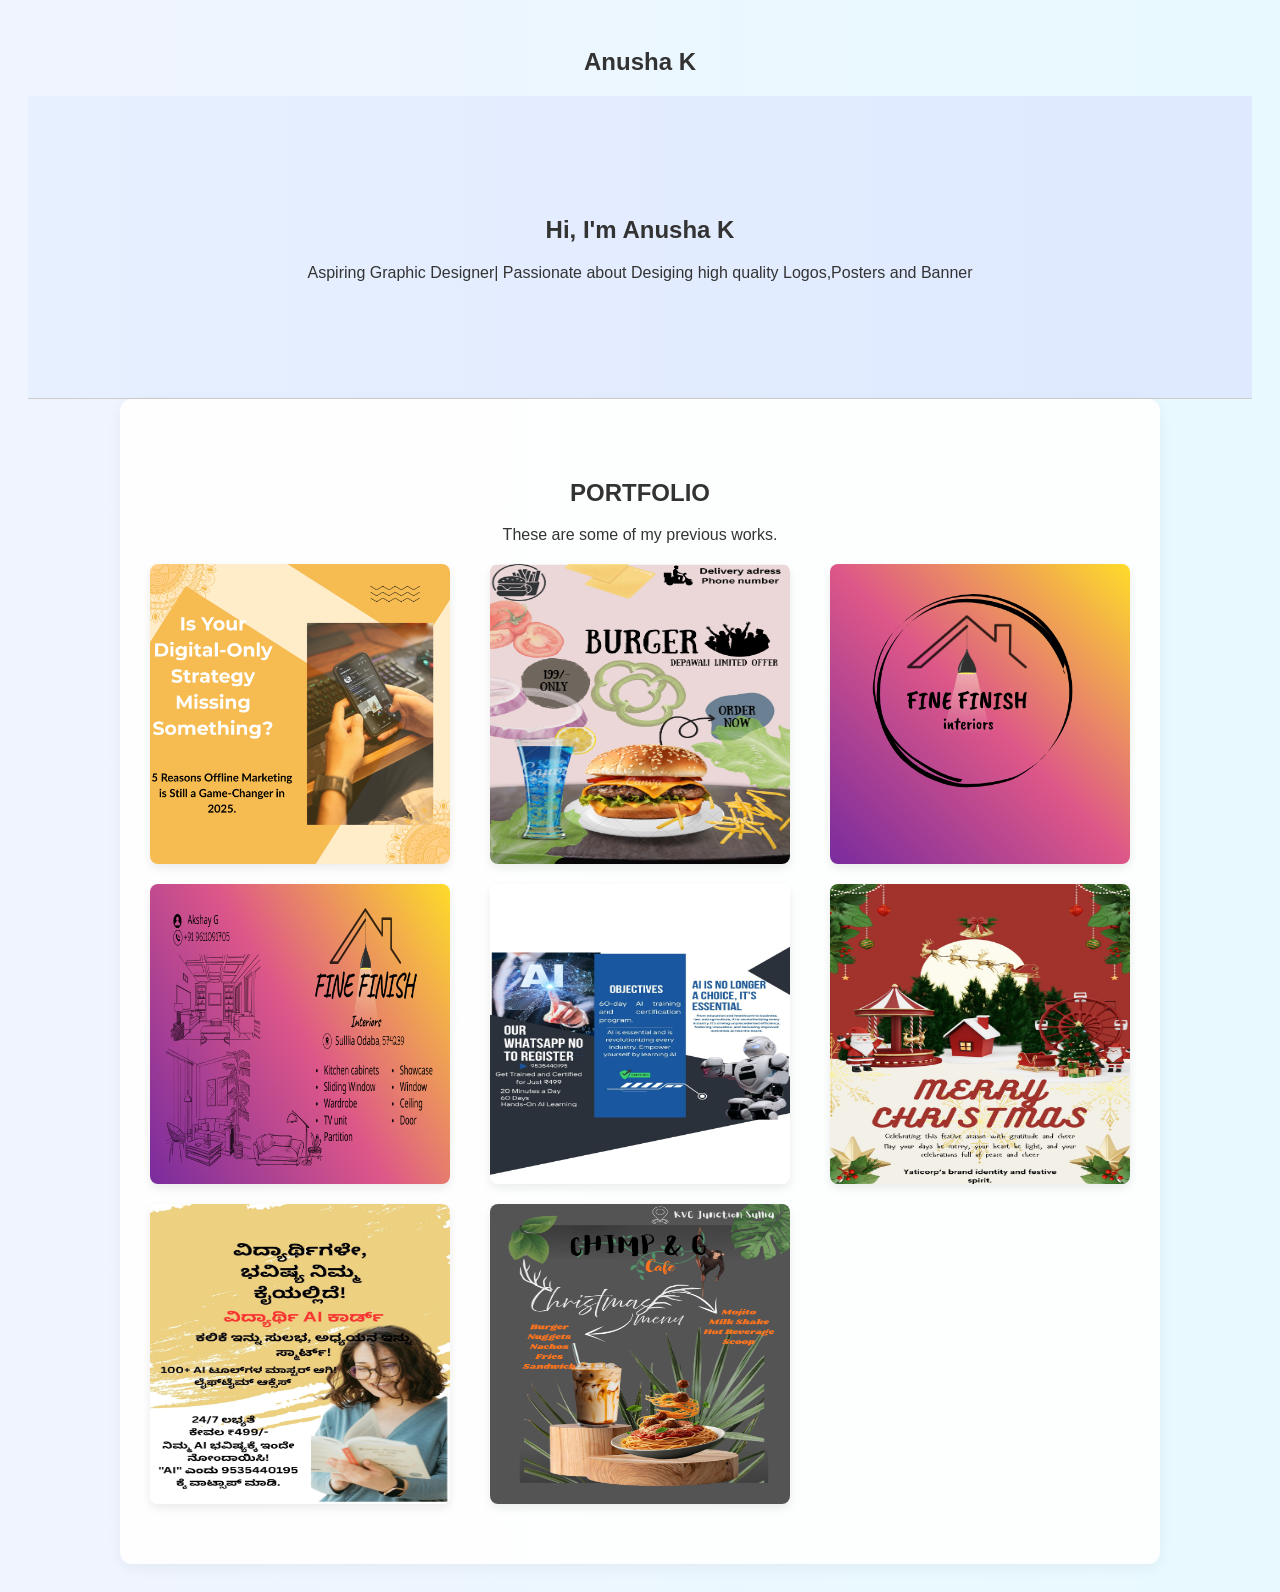
<file: index.html>
<!DOCTYPE html>
<html lang="en">
<head>
  <meta charset="UTF-8" />
  <meta name="viewport" content="width=device-width, initial-scale=1.0" />
  <title>Portfolio</title>
  <link rel="stylesheet" href="style.css" />
</head>
<body>
  <header>
    <nav>
      <h1>Anusha K</h1>
      <ul>
        
      </ul>
    </nav>
  </header>

  <section class="hero">
    <h2>Hi, I'm <span>Anusha K</span></h2>
    <p>Aspiring Graphic Designer| Passionate about Desiging high quality Logos,Posters and Banner</p>
    
  </section>

  <section id="about" class="section">
    <h2>PORTFOLIO</h2>
    <p>
      These are some of my previous works.
    </p>
    
  <div class="image-grid">
    <img src="images/image1.png">
    <img src="images/image2.png">
    <img src="images/image3.png">
    <img src="images/image4.png">
    <img src="images/image5.jpg">
    <img src="images/image6.jpg">
    <img src="images/image7.jpg">
    <img src="images/image8.png">



  </div>
</file>
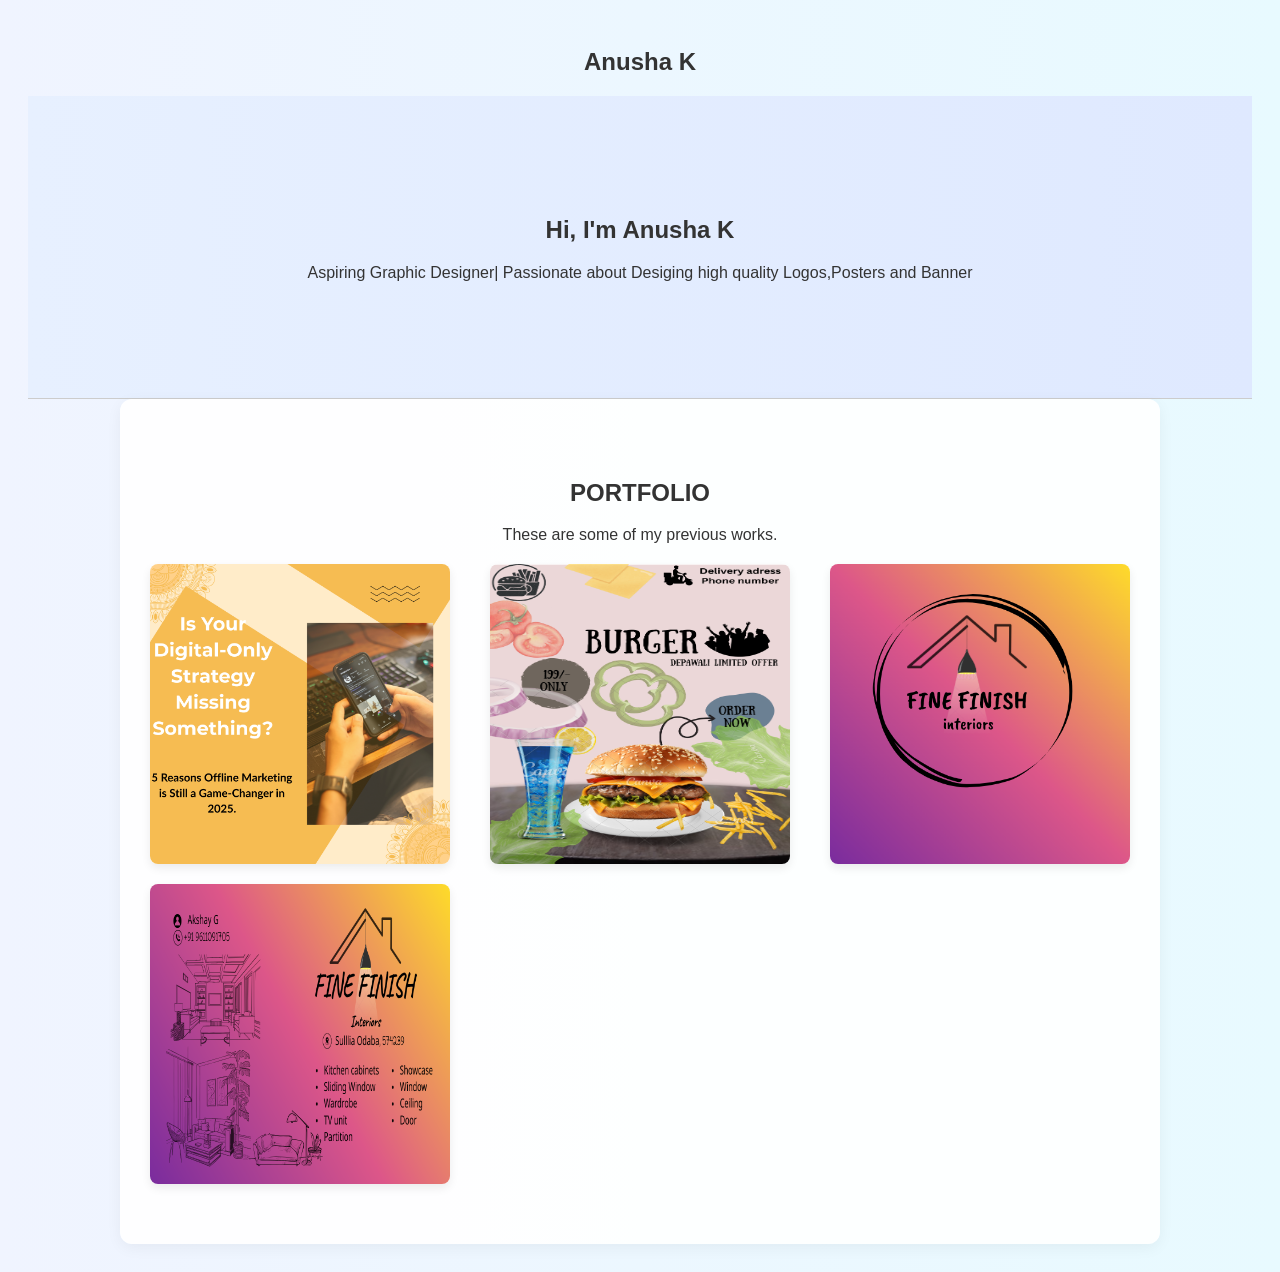
<file: Portfolio.html>
<!DOCTYPE html>
<html lang="en">
<head>
  <meta charset="UTF-8" />
  <meta name="viewport" content="width=device-width, initial-scale=1.0" />
  <title>Portfolio</title>
  <link rel="stylesheet" href="style.css" />
</head>
<body>
  <header>
    <nav>
      <h1>Anusha K</h1>
      <ul>
        
      </ul>
    </nav>
  </header>

  <section class="hero">
    <h2>Hi, I'm <span>Anusha K</span></h2>
    <p>Aspiring Graphic Designer| Passionate about Desiging high quality Logos,Posters and Banner</p>
    
  </section>

  <section id="about" class="section">
    <h2>PORTFOLIO</h2>
    <p>
      These are some of my previous works.
    </p>
    
  <div class="image-grid">
    <img src="images/image1.png">
    <img src="images/image2.png">
    <img src="images/image3.png">
    <img src="images/image4.png">

  </div>
</file>
<file: style.css>
/* Global Background Gradient */
body {
  font-family: Arial, sans-serif;
  text-align: center;
  padding: 20px;
  background: linear-gradient(to right, #f0f4ff, #e8faff);
  color: #333;
}

/* Add slight background to hero section */
.hero {
  text-align: center;
  padding: 100px 20px;
  background: linear-gradient(to right, #e7f0ff, #dfe9ff);
  border-bottom: 1px solid #ccc;
}

/* Portfolio section background */
.section {
  padding: 60px 20px;
  max-width: 1000px;
  margin: auto;
  text-align: center;
  background-color: rgba(255, 255, 255, 0.9); /* light card effect */
  box-shadow: 0 4px 15px rgba(0, 0, 0, 0.05);
  border-radius: 12px;
}

/* Background pattern idea (optional) */
body::before {
  content: '';
  position: fixed;
  top: 0;
  left: 0;
  width: 100%;
  height: 100%;
  background-image: url('https://www.transparenttextures.com/patterns/cubes.png');
  opacity: 0.03;
  z-index: -1;
}

/* Image Grid Styling */
.image-grid {
  display: grid;
  grid-template-columns: repeat(auto-fit, minmax(250px, 1fr));
  gap: 20px;
  margin-top: 20px;
  justify-items: center;
}

.image-grid img {
  width: 100%;
  height: 300px;
  max-width: 300px;
  border-radius: 8px;
  box-shadow: 0 4px 10px rgba(0, 0, 0, 0.08);
  transition: transform 0.3s ease;
}

.image-grid img:hover {
  transform: scale(1.05);
}
</file>
